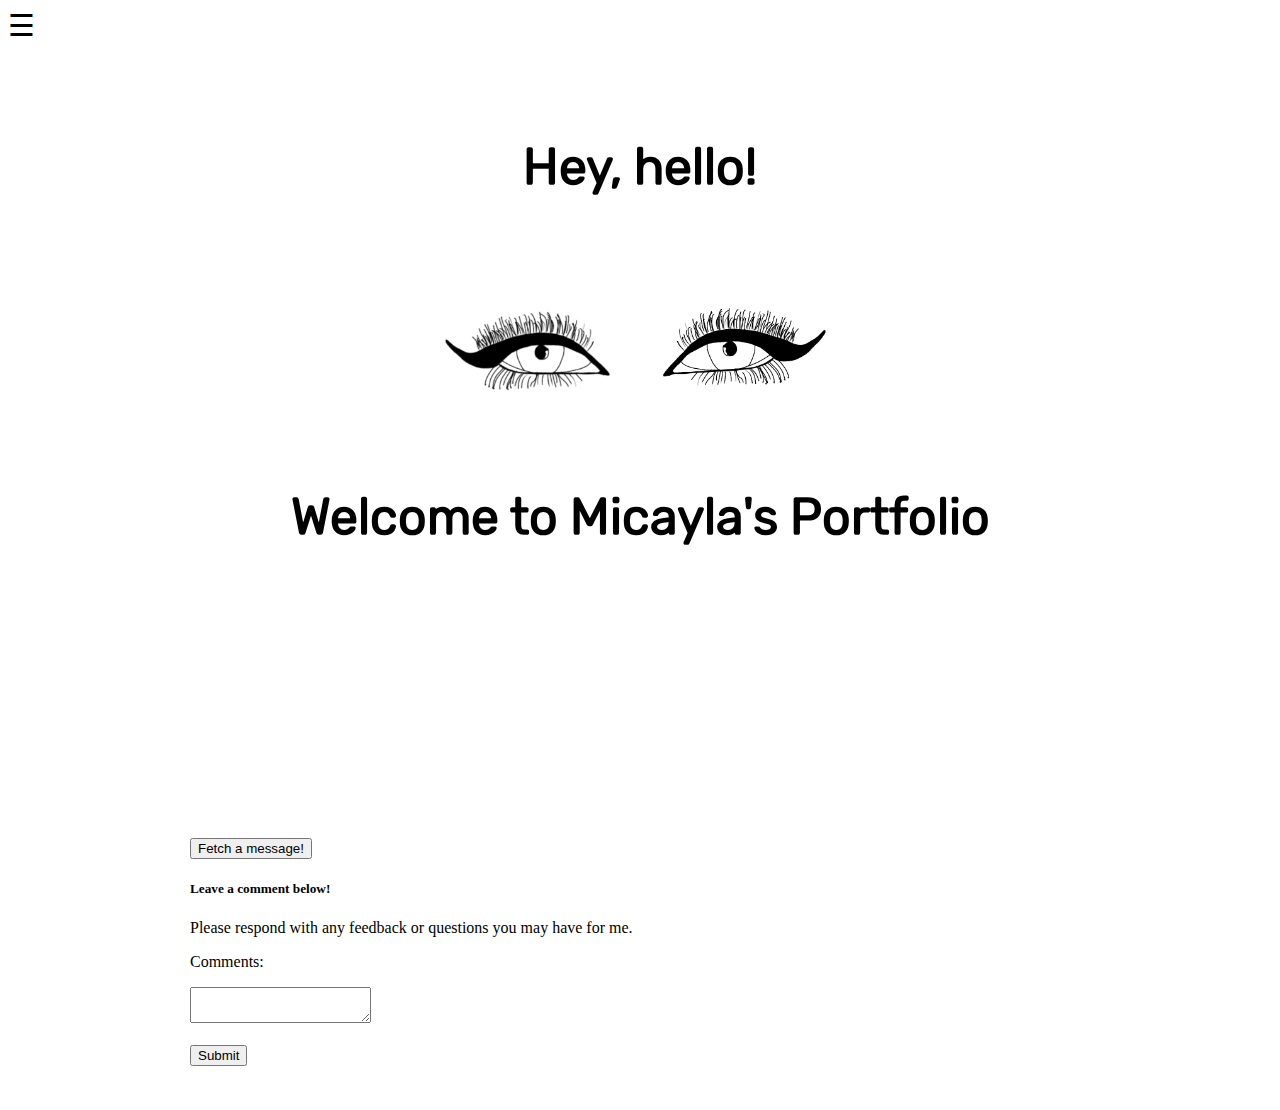
<file: portfolio/src/main/webapp/index.html>
<!DOCTYPE html>
<html>
  <head>
    <meta charset="UTF-8">
    <title>My Portfolio</title>
    <link rel="stylesheet" href="style.css">
    <script src="script.js"></script>
  </head>
 <body>
    <div id="mySidenav" class="sidenav">
        <a href="javascript:void(0)" class="closebtn" onclick="closeNav()">&times;</a>
        <a href="index.html">Home</a>
        <a href="aboutMe.html">About Me</a>
        <a href="projects.html">Projects</a>
        <a href="resume.html">Resume</a>
        <a href="contact.html">Contact</a>
    </div>

    <span style="font-size:30px;cursor:pointer" onclick="openNav()">&#9776;</span>  
    
    <div id="content">
      <h1>Hey, hello!</h1><p>
      <img src="images/eyesGIF.png" width="700" height="525"/><p>
      <h2>Welcome to Micayla's Portfolio</h2>

      <button onclick="getMessageJSON()">Fetch a message!</button>

      <div>
        <h5>Leave a comment below!</h5>
        <p>Please respond with any feedback or questions you may have for me.</p>
        <div onload "getCommentJSON()"></div>
        <ul id="Comments"></ul>
        <form action="/data" method="POST">
            <p>Comments:</p>
            <textarea name="text-input"></textarea>
            <br><br>
            <input type="submit"></input>
        </form>
        <br><br>
      </div>

    </div>
  </body>
</html>
</file>
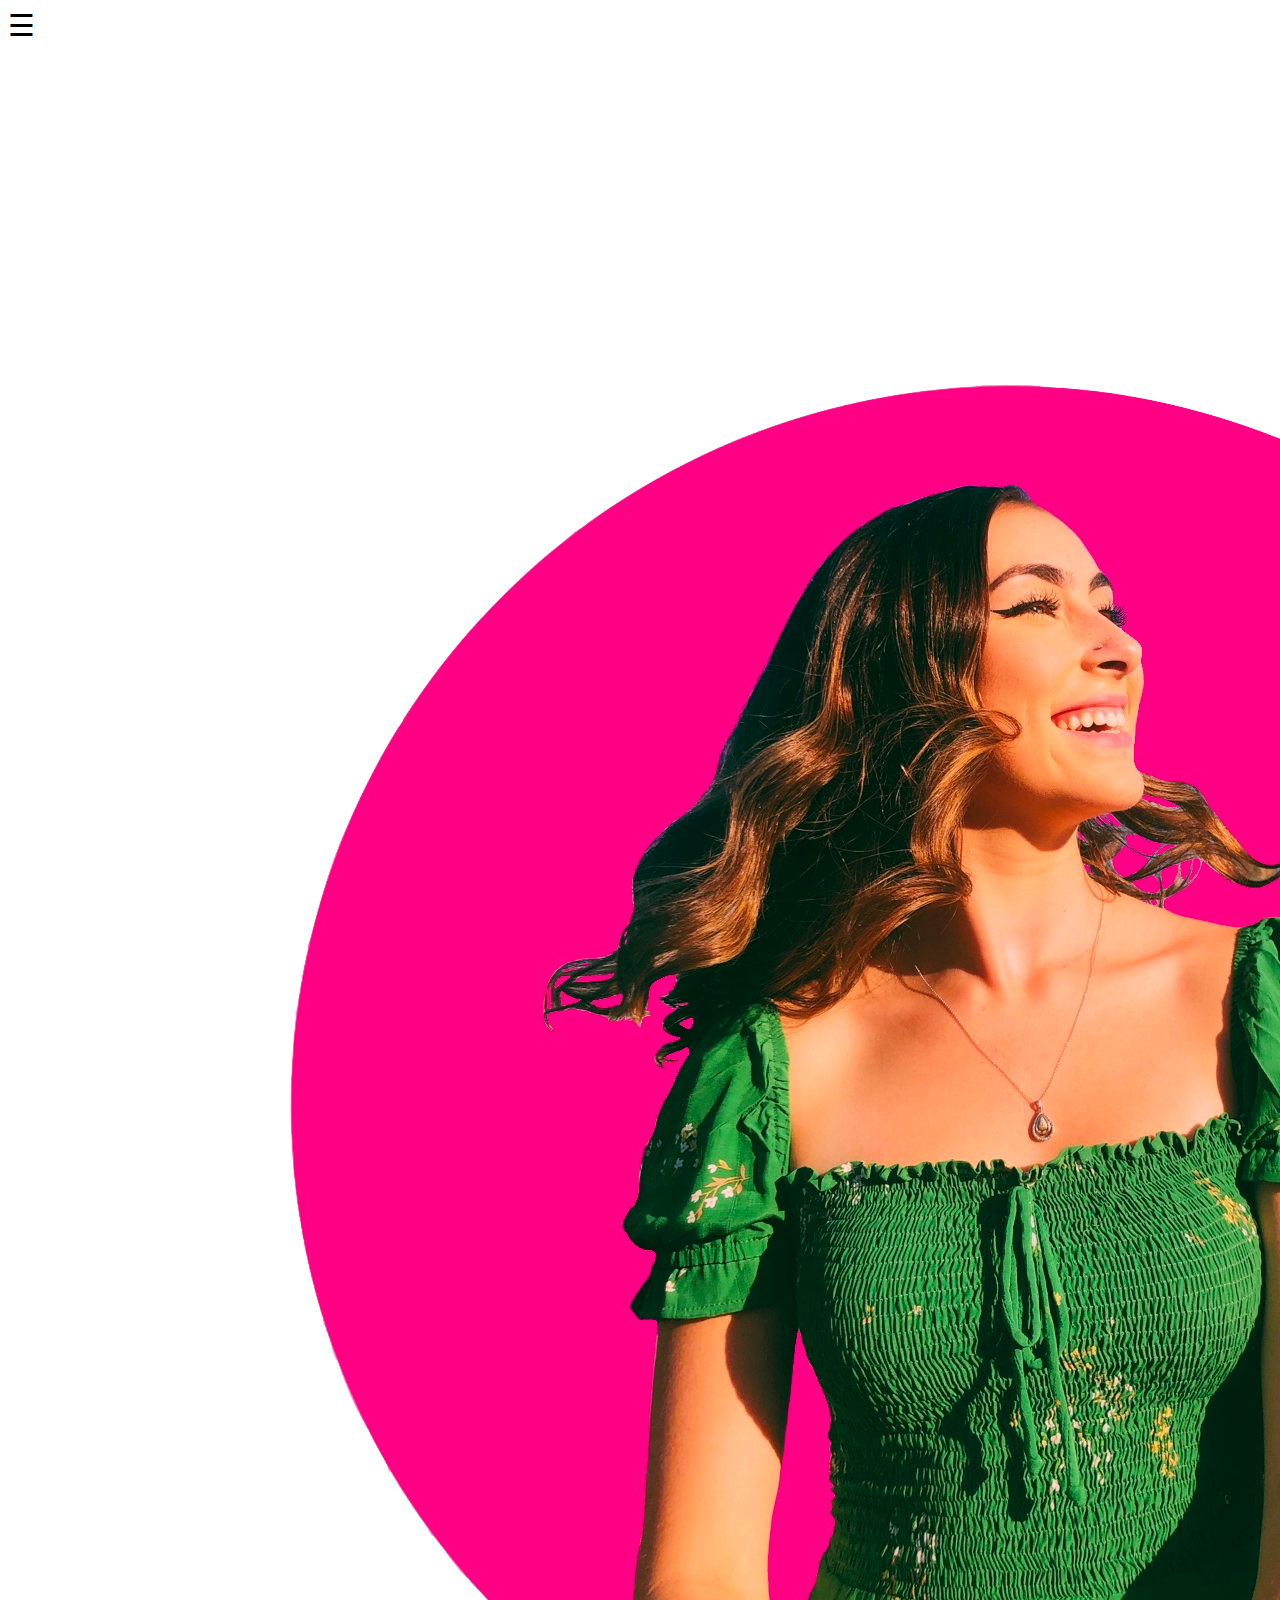
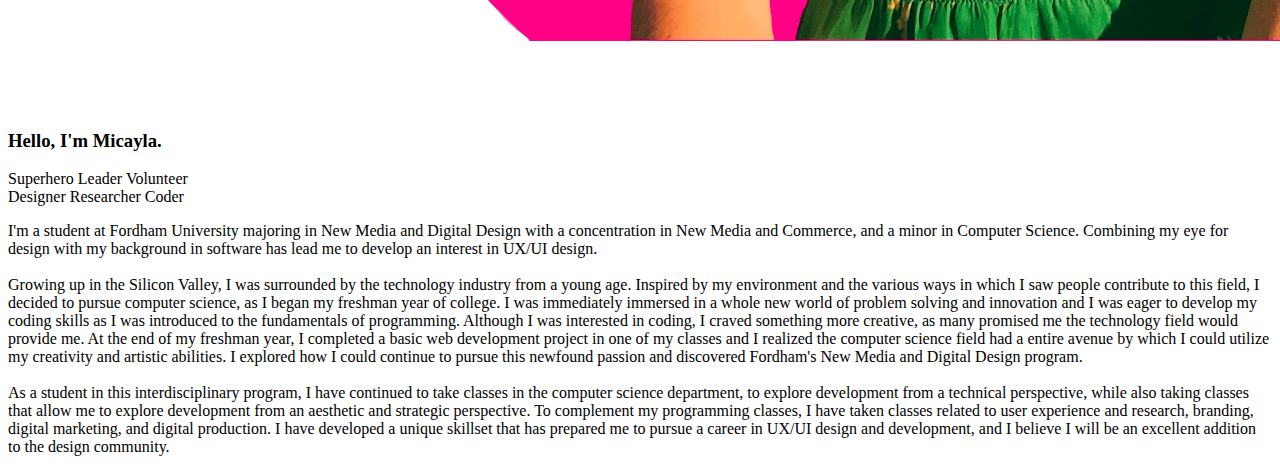
<file: portfolio/src/main/webapp/aboutMe.html>
<!DOCTYPE html>
<html>
  <head>
    <meta charset="UTF-8">
    <title>My Portfolio</title>
    <link rel="stylesheet" href="style.css">
    <script src="script.js"></script>
  </head>

  <body>
      <div id="mySidenav" class="sidenav">
        <a href="javascript:void(0)" class="closebtn" onclick="closeNav()">&times;</a>
        <a href="index.html">Home</a>
        <a href="aboutMe.html">About Me</a>
        <a href="#">Projects</a>
        <a href="resume.html">Resume</a>
        <a href="#">Contact</a>
      </div>

      <span style="font-size:30px;cursor:pointer" onclick="openNav()">&#9776;</span>


  <div class="row">
    <div class="column">
        <img src="images/aboutMePhoto.png" class="aboutMePic"/>
        <h3>Hello, I'm Micayla.</h3>
        <div>
            <span class="circle">Superhero</span>
            <span class="circle">Leader</span>
            <span class="circle">Volunteer</span>
        </div>
    </div>
    <div class="column">
        <div>
            <span class="dot">Designer</span>
            <span class="dot">Researcher</span>
            <span class="dot">Coder</span>
        </div>

        <p class="aboutMeParagraph">I'm a student at Fordham University majoring in New Media and Digital Design with a concentration in New Media and Commerce, and a minor in Computer Science. Combining my eye for design with my background in software has lead me to develop an interest in UX/UI design.
            <br><br>
            Growing up in the Silicon Valley, I was surrounded by the technology industry from a young age. Inspired by my environment and the various ways in which I saw people contribute to this field, I decided to pursue computer science, as I began my freshman year of college. I was immediately immersed in a whole new world of problem solving and innovation and I was eager to develop my coding skills as I was introduced to the fundamentals of programming. Although I was interested in coding, I craved something more creative, as many promised me the technology field would provide me. At the end of my freshman year, I completed a basic web development project in one of my classes and I realized the computer science field had a entire avenue by which I could utilize my creativity and artistic abilities. I explored how I could continue to pursue this newfound passion and discovered Fordham's New Media and Digital Design program.
            <br><br>
            As a student in this interdisciplinary program, I have continued to take classes in the computer science department, to explore development from a technical perspective, while also taking classes that allow me to explore development from an aesthetic and strategic perspective. To complement my programming classes, I have taken classes related to user experience and research, branding, digital marketing, and digital production. I have developed a unique skillset that has prepared me to pursue a career in UX/UI design and development, and I believe I will be an excellent addition to the design community.
        </p>
    </div>
  </div>

  </body>

  <html>
</file>
<file: portfolio/src/main/webapp/style.css>
#content {
  margin-left: auto;
  margin-right: auto;
  width: 900px;
}


body {
  background-color: white;
}
@font-face {
   font-family: 'headerFont';
   src: url(Fonts/Rubik-Regular.ttf);
}

@font-face {
   font-family: 'helloFont';
   src: url(Fonts/RobotoSlab-Regular.ttf);
}


h1 {
    font-family: headerFont;
    font-size: 50px;
    text-align: center;
    position: relative;
    top: 60px;
}

h2 {
    font-family: headerFont;
    font-size: 50px;
    text-align: center;
    position: relative;
    top: -250px;
}

img {
  display: block;
  margin-left: auto;
  margin-right: auto;
  position: relative;
  top: -70px;
}


#greeting-container {
  margin-top: 20px;
}


/*
///
Sidebar navigation style
///
*/
.sidenav {
  height: 100%;
  width: 0;
  position: fixed;
  z-index: 1;
  top: 0;
  left: 0;
  background-color: #1039a0;
  overflow-x: hidden;
  transition: 0.5s;
  padding-top: 60px;
}

.sidenav a {
  padding: 8px 8px 8px 32px;
  text-decoration: none;
  font-size: 18px;
  color: white;
  display: block;
  transition: 0.3s;
  font-family: headerFont;
}

.sidenav a:hover {
  color: #ff1684;
}

.sidenav .closebtn {
  position: absolute;
  top: 0;
  right: 25px;
  font-size: 36px;
  margin-left: 50px;
}

@media screen and (max-height: 450px) {
  .sidenav {padding-top: 15px;}
  .sidenav a {font-size: 18px;}
}
</file>
